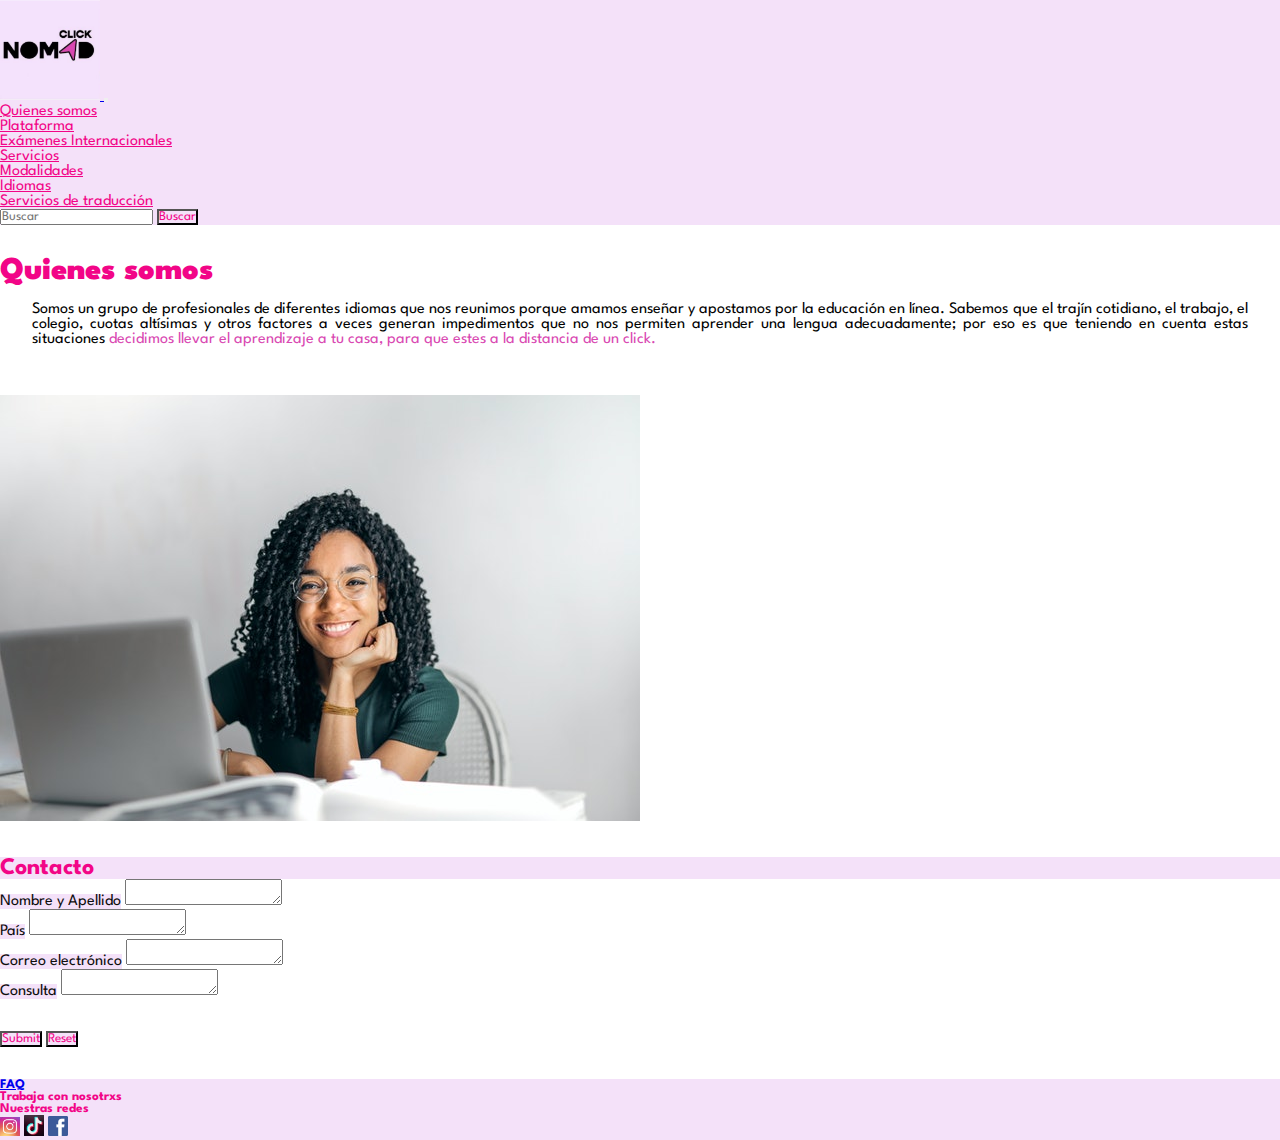
<file: index.html>
<!DOCTYPE html>
<html lang="en">
<head>
	<meta charset="UTF-8">
	<meta name="viewport" content="width=device-width, initial-scale=1">

	<!--Bootstrap CSS-->
	<link href="https://cdn.jsdelivr.net/npm/bootstrap@5.0.2/dist/css/bootstrap.min.css" rel="stylesheet" integrity="sha384-EVSTQN3/azprG1Anm3QDgpJLIm9Nao0Yz1ztcQTwFspd3yD65VohhpuuCOmLASjC" crossorigin="anonymous">
  <!--mi CSS-->
  <link rel="stylesheet" href="./css/style.css">
  <link rel="stylesheet" href="https://cdnjs.cloudflare.com/ajax/libs/animate.css/4.1.1/animate.min.css"/>

	<title>Nomad Click: un sitio, todos los idiomas</title>


</head>
<body>
	<!--inicia la nav-->
	<nav class="navbar navbar-expand-lg navbar navbar-light" style="background-color: #f4e1f9;">
  <div class="container">
    <a class="navbar-brand" href="index.html">
      <img src="img/logonomad.png" alt="logo de Nomad Click" width="100" height="100">
    </a>
    <button class="navbar-toggler" type="button" data-bs-toggle="collapse" data-bs-target="#navbarSupportedContent" aria-controls="navbarSupportedContent" aria-expanded="false" aria-label="Toggle navigation">
      <span class="navbar-toggler-icon"></span>
    </button>
    <div class="collapse navbar-collapse" id="navbarSupportedContent">
      <ul class="navbar-nav ms-auto mb-2 mb-lg-0">
        <li class="nav-item">
          <a class="nav-link text-fucsha animate__animated animate__pulse" aria-current="page" href="index.html">Quienes somos</a>
        </li>
        <li class="nav-item">
          <a class="nav-link text-fucsha animate__animated animate__pulse" href="https://new.edmodo.com/home" target="_blank">Plataforma</a>
        </li>
        <li class="nav-item">
        	<a class="nav-link text-fucsha animate__animated animate__pulse" aria-current="page" href="pages/examenesint.html">Exámenes Internacionales</a>	
        </li>
        <li class="nav-item dropdown">
          <a class="nav-link dropdown-toggle text-fucsha animate__animated animate__pulse" href="cursos.html" id="navbarDropdown" role="button" data-bs-toggle="dropdown" aria-expanded="false">
            Servicios
          </a>
          <ul class="dropdown-menu" aria-labelledby="navbarDropdown">
            <li><a class="dropdown-item text-fucsha" href="pages/modalidades.html">Modalidades</a></li>
            <li><a class="dropdown-item text-fucsha" href="pages/idiomas.html">Idiomas</a></li>
            <li><a class="dropdown-item text-fucsha" href="pages/traduccion.html">Servicios de traducción</a></li>
          </ul>
        </li>
      </ul>
      <form class="d-flex">
        <input class="form-control me-2" type="search" placeholder="Buscar" aria-label="Search">
        <button class="btn btn-outline-dark text-fucsha" style="background-color: #f4e1f9" type="submit">Buscar</button>
      </form>
    </div>
  </div>
</nav>
	<!--cierra la nav-->


	<!--abre Main-->
<main>
	<section>
	<div class="container-fluid px-4">
  <div class="row gx-5">
    <div class="col block-text">
      <h1 class="text-center py-3 text-fucsha"><b>Quienes somos</b></h1>
     <div class="py-3 sub-text">Somos un grupo de profesionales de diferentes idiomas que nos reunimos porque amamos enseñar y apostamos por la educación en línea. Sabemos que el trajín cotidiano, el trabajo, el colegio, cuotas altísimas y otros factores a veces generan impedimentos que no nos permiten aprender una lengua adecuadamente; por eso es que teniendo en cuenta estas situaciones <span class="text-violet">decidimos llevar el aprendizaje a tu casa, para que estes a la distancia de un click.</span></div>
    </div>
    <div class="col img-md">
      <div class="p-3 w-50"> <img src="img/quienes-somos.jpg" class="rounded-3" alt="Foto de Andrea Piacquadio en Pexels"></div>
    </div>
  </div>
</div>
	</section>
	<section class="py-3">
	<div class="container-fluid">
	<div class="row">
    <h2 class="text-center text-fucsha" style="background-color: #f4e1f9">Contacto</h2>
		<article class="formulario">
			<div class="input-group">
  <span class="input-group-text text-dark" style="background-color: #f4e1f9">Nombre y Apellido</span>
  <textarea class="form-control" aria-label="With textarea"></textarea>
  			<div class="input-group">
  <span class="input-group-text text-dark" style="background-color: #f4e1f9">País</span>
  <textarea class="form-control" aria-label="With textarea"></textarea>

  			<div class="input-group">
  <span class="input-group-text text-dark" style="background-color: #f4e1f9">Correo electrónico</span>
  <textarea class="form-control" aria-label="With textarea"></textarea>

<div class="input-group">
  <span class="input-group-text text-dark" style="background-color: #f4e1f9">Consulta</span>
  <textarea class="form-control" aria-label="With textarea"></textarea>
</div>	
		</article>
	</div>
	</div>
  <div class="d-flex justify-content-end buttons">
  <input class="btn btn-outline-dark text-fucsha" style="background-color: #f4e1f9" type="submit" value="Submit">
  <input class="btn btn-outline-dark text-fucsha" style="background-color: #f4e1f9" type="reset" value="Reset">
  </div>
	</section>
</main>

	<!--cierra Main-->
  <!--abre Footer-->
  <footer class="footer-expand-lg navbar navbar-light" style="background-color: #f4e1f9;">
    <div>
  <h5><a href="https://drive.google.com/file/d/1GISNx3VcsMX3gWg50T0qo4j72J3iJnJD/view?usp=sharing" target="_blank">FAQ</a></h3></h5>
  <h5 class="text-fucsha">Trabaja con nosotrxs</h5>
  <h5 class="text-fucsha">Nuestras redes</h5>
    <div class="rounded float-start">
    <a href="https://www.instagram.com/nomad.click/" target="_blank">
    <img src="..//img/instagram.jpg" alt="Seguinos en Instagram" class="img-sm"></a>
    <a href="https://www.tiktok.com/@nomadclick" target="_blank">
    <img src="..//img/tiktok.jpg" alt="Seguinos en Tik Tok" class="img-sm"></a>
    <a href="https://www.facebook.com/NC.NomadClick" target="_blank">
    <img src="..//img/facebook.png" alt="Seguinos en Facebook" class="img-sm"></a></div>
  </div>
    
  </footer>

  <!--cierra Footer-->

<script src="https://cdn.jsdelivr.net/npm/bootstrap@5.1.3/dist/js/bootstrap.bundle.min.js" integrity="sha384-ka7Sk0Gln4gmtz2MlQnikT1wXgYsOg+OMhuP+IlRH9sENBO0LRn5q+8nbTov4+1p" crossorigin="anonymous"></script>	
</body>
</html>
</file>
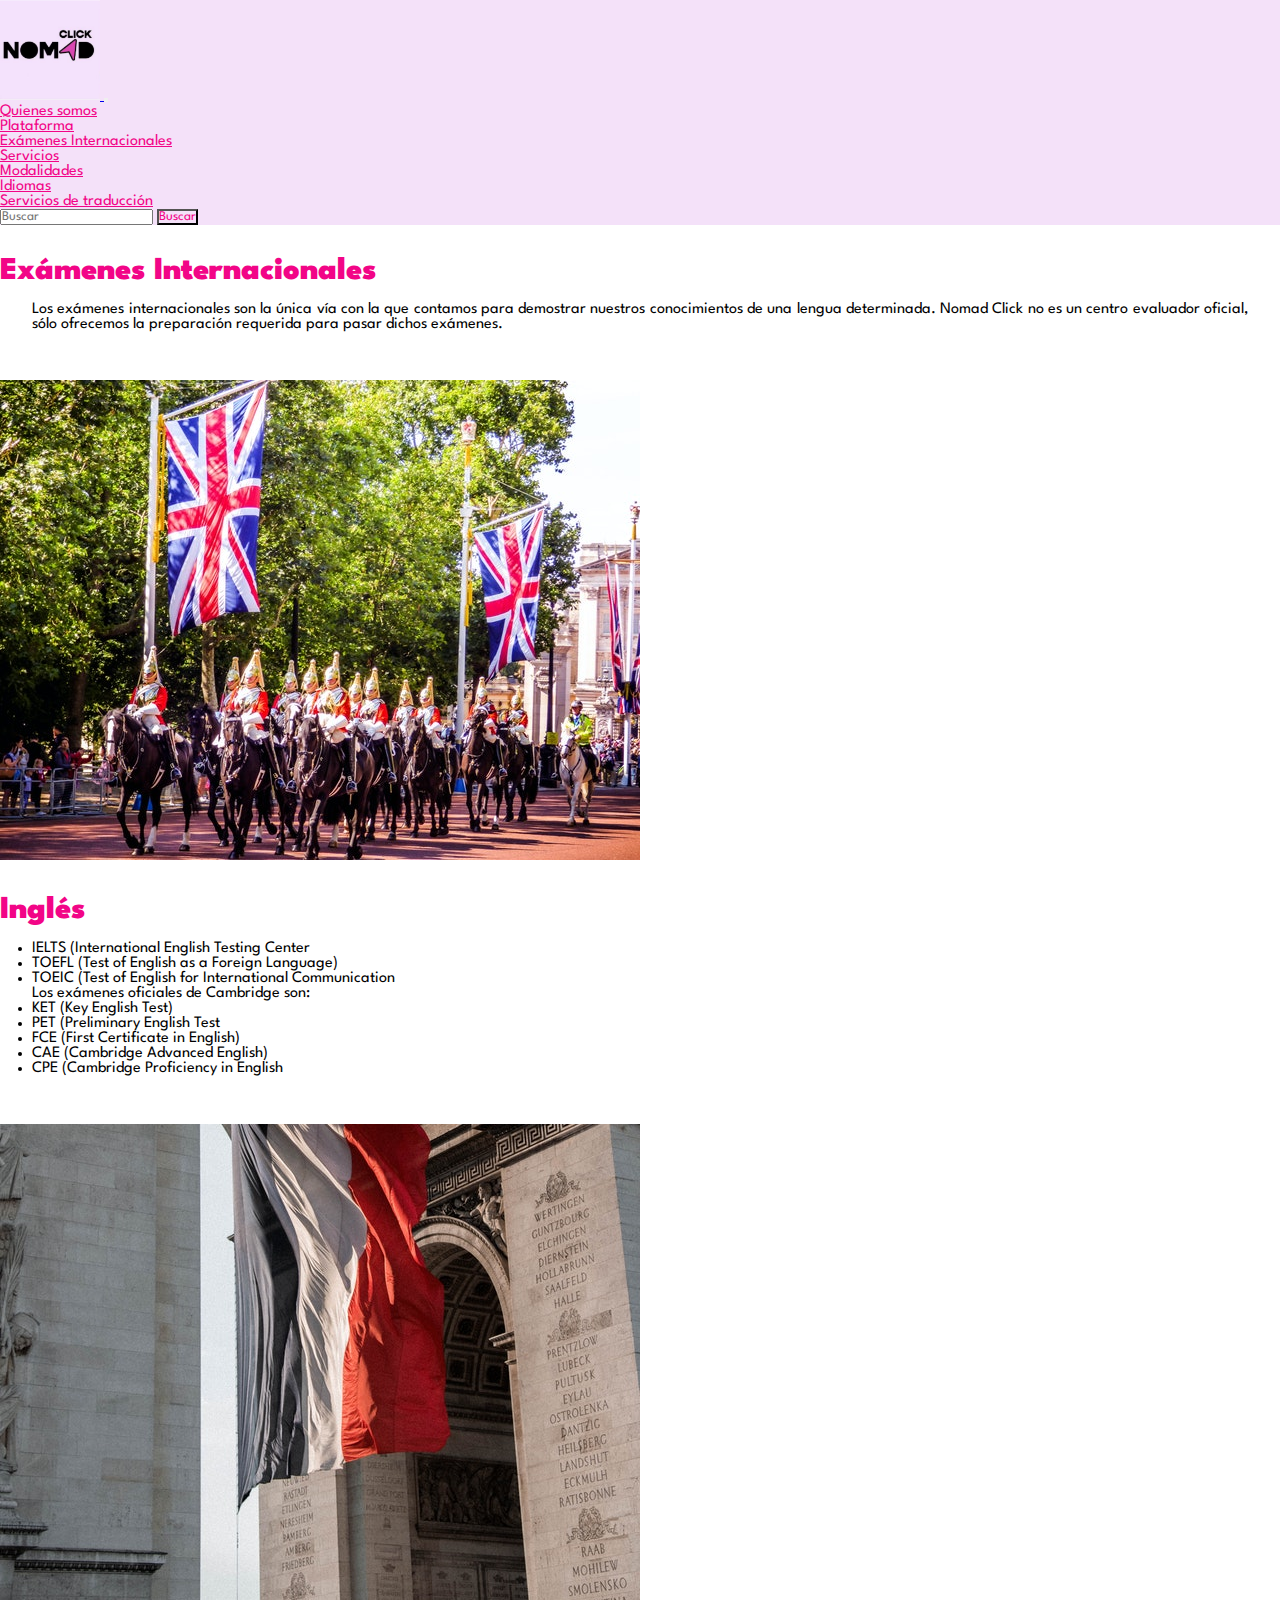
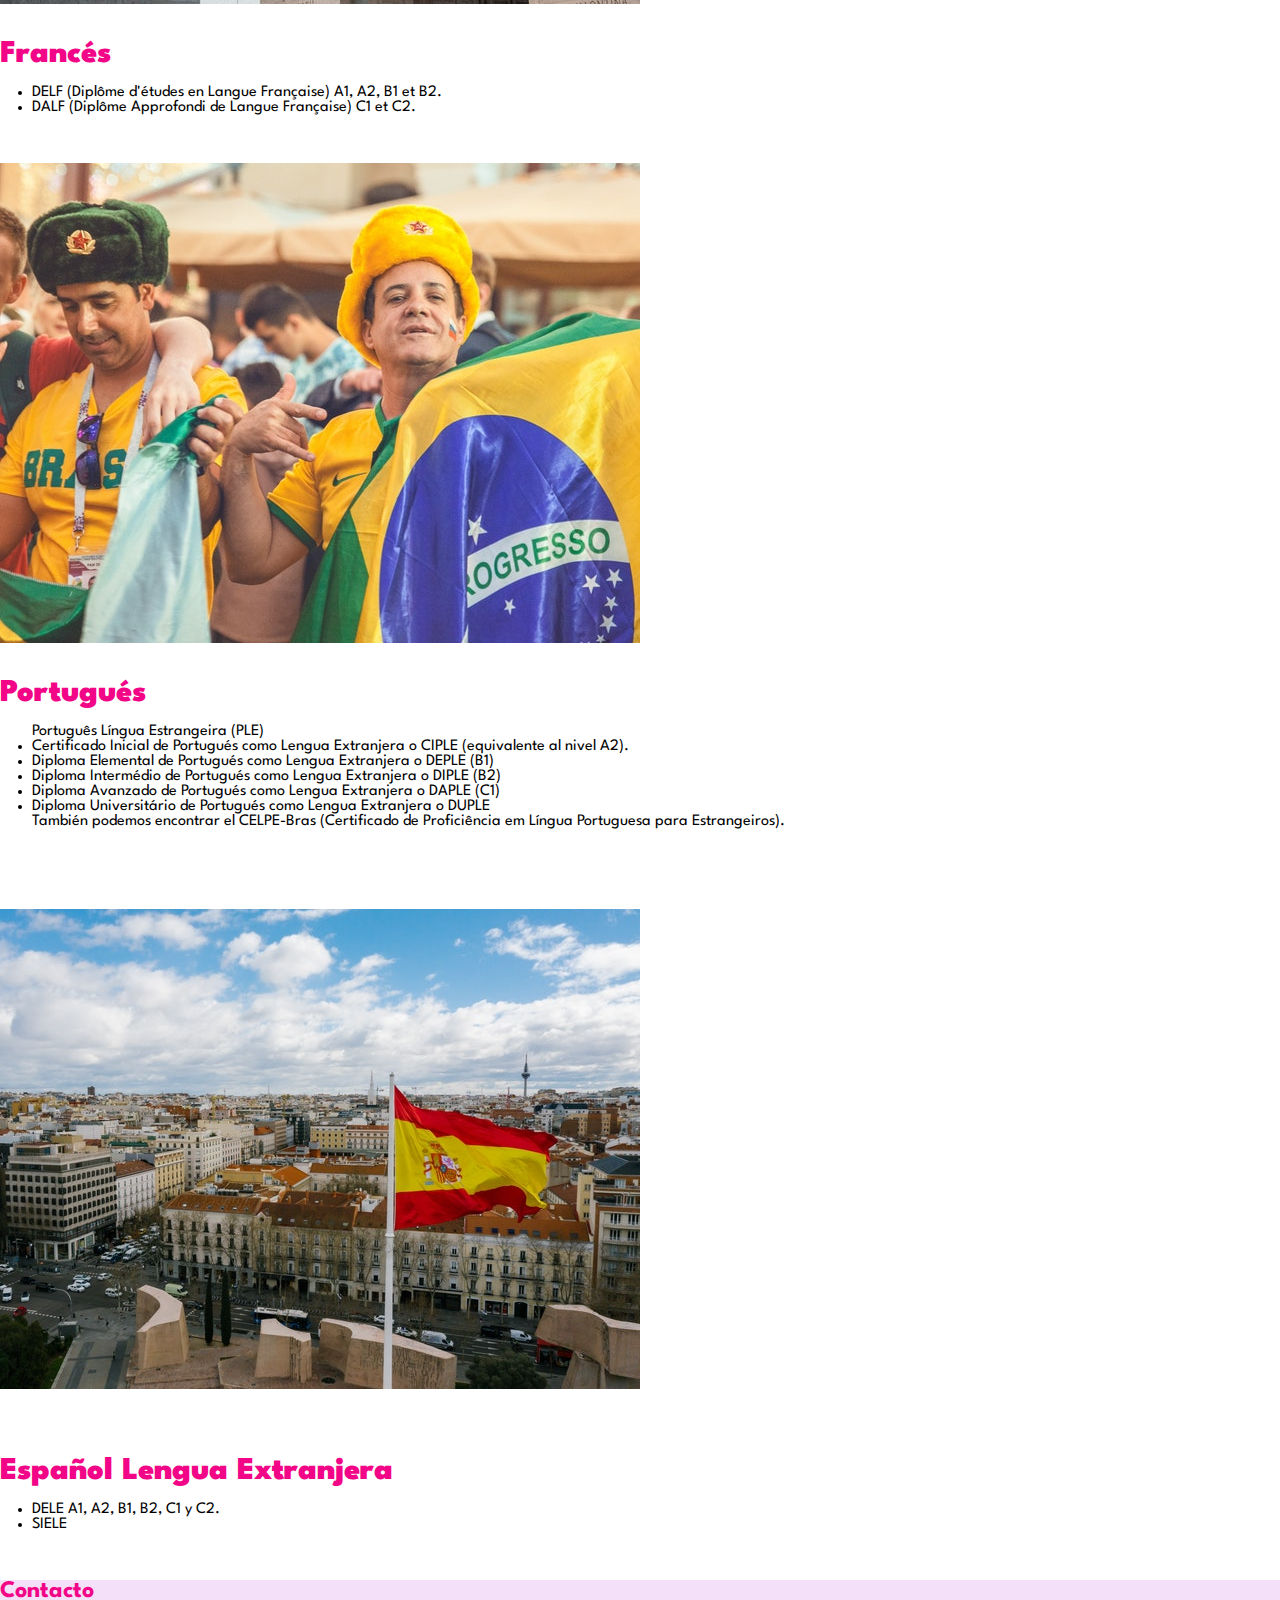
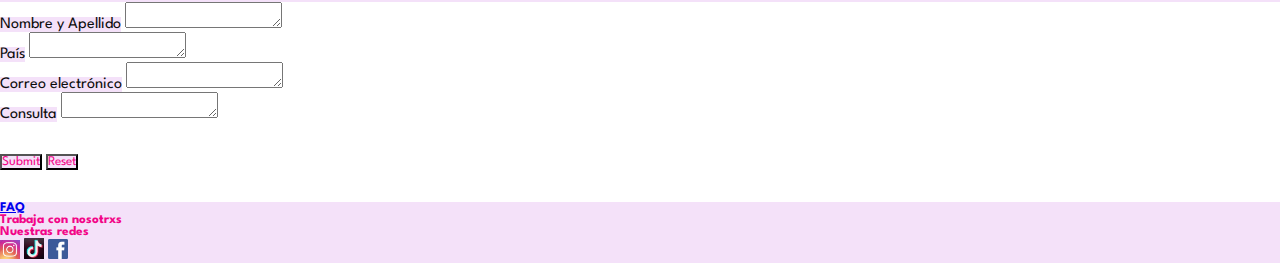
<file: pages/examenesint.html>
<!DOCTYPE html>
<html lang="en">
<head>
  <meta charset="UTF-8">
  <meta name="viewport" content="width=device-width, initial-scale=1">

  <!--Bootstrap CSS-->
  <link href="https://cdn.jsdelivr.net/npm/bootstrap@5.0.2/dist/css/bootstrap.min.css" rel="stylesheet" integrity="sha384-EVSTQN3/azprG1Anm3QDgpJLIm9Nao0Yz1ztcQTwFspd3yD65VohhpuuCOmLASjC" crossorigin="anonymous">
  <!--mi CSS-->
  <link rel="stylesheet" href="../css/style.css">
  <link rel="stylesheet" href="https://cdnjs.cloudflare.com/ajax/libs/animate.css/4.1.1/animate.min.css"/>

  <title>Nomad Click: un sitio, todos los idiomas</title>


</head>
<body>
  <!--inicia la nav-->
  <nav class="navbar navbar-expand-lg navbar navbar-light" style="background-color: #f4e1f9;">
  <div class="container">
    <a class="navbar-brand" href="../index.html">
      <img src="../img/logonomad.png" alt="logo de Nomad Click" width="100" height="100">
    </a>
    <button class="navbar-toggler" type="button" data-bs-toggle="collapse" data-bs-target="#navbarSupportedContent" aria-controls="navbarSupportedContent" aria-expanded="false" aria-label="Toggle navigation">
      <span class="navbar-toggler-icon"></span>
    </button>
    <div class="collapse navbar-collapse" id="navbarSupportedContent">
      <ul class="navbar-nav ms-auto mb-2 mb-lg-0">
        <li class="nav-item">
          <a class="nav-link text-fucsha animate__animated animate__pulse" aria-current="page" href="../index.html">Quienes somos</a>
        </li>
        <li class="nav-item">
          <a class="nav-link text-fucsha animate__animated animate__pulse" href="https://new.edmodo.com/home" target="_blank">Plataforma</a>
        </li>
        <li class="nav-item">
          <a class="nav-link text-fucsha animate__animated animate__pulse" aria-current="page" href="examenesint.html">Exámenes Internacionales</a> 
        </li>
        <li class="nav-item dropdown">
          <a class="nav-link dropdown-toggle text-fucsha animate__animated animate__pulse" href="cursos.html" id="navbarDropdown" role="button" data-bs-toggle="dropdown" aria-expanded="false">
            Servicios
          </a>
          <ul class="dropdown-menu" aria-labelledby="navbarDropdown">
            <li><a class="dropdown-item text-fucsha" href="modalidades.html">Modalidades</a></li>
            <li><a class="dropdown-item text-fucsha" href="idiomas.html">Idiomas</a></li>
            <li><a class="dropdown-item text-fucsha" href="traduccion.html">Servicios de traducción</a></li>
          </ul>
        </li>
      </ul>
      <form class="d-flex">
        <input class="form-control me-2" type="search" placeholder="Buscar" aria-label="Search">
        <button class="btn btn-outline-dark text-fucsha" style="background-color: #f4e1f9" type="submit">Buscar</button>
      </form>
    </div>
  </div>
</nav>
  <!--cierra la nav-->


  <!--abre Main-->
<main>
  <section>
    <div class="block-text">
    <h1 class="text-center text-fucsha"><b>Exámenes Internacionales</b></h1>
    <p class="sub-text">Los exámenes internacionales son la única vía con la que contamos para demostrar nuestros conocimientos de una lengua determinada. Nomad Click no es un centro evaluador oficial, sólo ofrecemos la preparación requerida para pasar dichos exámenes.</p></div>
<!--Inglés-->
    <div class="container px-4">
  <div class="row gx-5">
    <div class="col img-md">
      <div class="p-3 w-50"> <img src="../img/inglés.jpg" class="rounded-3" alt="Foto de David Jakab en Pexels"></div>
    </div>
    <div class="col block-text">
      <h1 class="text-center py-3 text-fucsha"><b>Inglés</b></h1>
     <div class="py-3 sub-text">
       <ul>
         <li>IELTS (International English Testing Center</li>
         <li>TOEFL (Test of English as a Foreign Language)</li>
         <li>TOEIC (Test of English for International Communication</li>
         Los exámenes oficiales de Cambridge son:
         <li>KET (Key English Test)</li>
         <li>PET (Preliminary English Test</li>
         <li>FCE (First Certificate in English)</li>
         <li>CAE (Cambridge Advanced English)</li>
         <li>CPE (Cambridge Proficiency in English</li>
       </ul>
     </div>
    </div>
<!--Francés-->
    <div class="container px-4">
  <div class="row gx-5">
    <div class="col img-md">
      <div class="p-3 w-50"> <img src="../img/frances.jpg" class="rounded-3" alt="Foto de Nicolas en Pexels"></div>
    </div>
    <div class="col block-text">
      <h1 class="text-center py-3 text-fucsha"><b>Francés</b></h1>
     <div class="py-3 sub-text">
       <ul>
         <li>DELF (Diplôme d'études en Langue Française) A1, A2, B1 et B2.</li>
         <li>DALF (Diplôme Approfondi de Langue Française) C1 et C2.</li> 
       </ul>
     </div>
    </div>
    
<!--Portugués-->
    <div class="container px-4">
  <div class="row gx-5">
    <div class="col img-md">
      <div class="p-3 w-50"> <img src="../img/portugues.jpg" class="rounded-3" alt="Foto de Anna Kapustina en Pexels"></div>
    </div>
    <div class="col block-text">
      <h1 class="text-center py-3 text-fucsha"><b>Portugués</b></h1>
     <div class="py-3 sub-text">
        <p>Português Língua Estrangeira (PLE)</p>
       <ul>
         <li>Certificado Inicial de Portugués como Lengua Extranjera o CIPLE (equivalente al nivel A2).</li>
         <li>Diploma Elemental de Portugués como Lengua Extranjera o DEPLE (B1)</li> 
         <li>Diploma Intermédio de Portugués como Lengua Extranjera o DIPLE (B2)</li>
         <li>Diploma Avanzado de Portugués como Lengua Extranjera o DAPLE (C1)</li>
         <li>Diploma Universitário de Portugués como Lengua Extranjera o DUPLE</li>
       </ul>
       También podemos encontrar el CELPE-Bras (Certificado de Proficiência em Língua Portuguesa para Estrangeiros).
     </div>
    </div>
<!--Español--> 
      <div class="container px-4">
  <div class="row gx-5">
    <div class="col img-md">
      <div class="p-3 w-50"> <img src="../img/español.jpg" class="rounded-3 img-md" alt="Foto de Mikhail Nilov en Pexels"></div>
    </div>
    <div class="col block-text">
      <h1 class="text-center py-3 text-fucsha subtitles"><b>Español Lengua Extranjera</b></h1>
     <div class="py-3 sub-text">
       <ul>
         <li>DELE A1, A2, B1, B2, C1 y C2.</li>
         <li>SIELE</li> 
       </ul>
       
     </div>
    </div>
<!--fin examenes-->   

  </section>                  
  <section class="py-3">
  <div class="container-fluid">
  <div class="row">
    <h2 class="text-center text-fucsha" style="background-color: #f4e1f9">Contacto</h2>
    <article class="formulario">
      <div class="input-group">
  <span class="input-group-text text-dark" style="background-color: #f4e1f9">Nombre y Apellido</span>
  <textarea class="form-control" aria-label="With textarea"></textarea>
        <div class="input-group">
  <span class="input-group-text text-dark" style="background-color: #f4e1f9">País</span>
  <textarea class="form-control" aria-label="With textarea"></textarea>

        <div class="input-group">
  <span class="input-group-text text-dark" style="background-color: #f4e1f9">Correo electrónico</span>
  <textarea class="form-control" aria-label="With textarea"></textarea>

<div class="input-group">
  <span class="input-group-text text-dark" style="background-color: #f4e1f9">Consulta</span>
  <textarea class="form-control" aria-label="With textarea"></textarea>
</div>  
    </article>
  </div>
  </div>
  <div class="d-flex justify-content-end buttons">
  <input class="btn btn-outline-dark text-fucsha" style="background-color: #f4e1f9" type="submit" value="Submit">
  <input class="btn btn-outline-dark text-fucsha" style="background-color: #f4e1f9" type="reset" value="Reset">
  </div>
  </section>
</main>

  <!--cierra Main-->
  <!--abre Footer-->
  <footer id="footer" class="footer-expand-lg navbar navbar-light" style="background-color: #f4e1f9;">
    <div>
  <h5><a href="https://drive.google.com/file/d/1GISNx3VcsMX3gWg50T0qo4j72J3iJnJD/view?usp=sharing" target="_blank">FAQ</a></h3></h5>
  <h5 class="text-fucsha">Trabaja con nosotrxs</h5>
  <h5 class="text-fucsha">Nuestras redes</h5>
    <div class="rounded float-start">
    <a href="https://www.instagram.com/nomad.click/" target="_blank">
    <img src="..//img/instagram.jpg" alt="Seguinos en Instagram" class="img-sm"></a>
    <a href="https://www.tiktok.com/@nomadclick" target="_blank">
    <img src="..//img/tiktok.jpg" alt="Seguinos en Tik Tok" class="img-sm"></a>
    <a href="https://www.facebook.com/NC.NomadClick" target="_blank">
    <img src="..//img/facebook.png" alt="Seguinos en Facebook" class="img-sm"></a></div>
  </div>
    
  </footer>

  <!--cierra Footer-->

<script src="https://cdn.jsdelivr.net/npm/bootstrap@5.1.3/dist/js/bootstrap.bundle.min.js" integrity="sha384-ka7Sk0Gln4gmtz2MlQnikT1wXgYsOg+OMhuP+IlRH9sENBO0LRn5q+8nbTov4+1p" crossorigin="anonymous"></script>  
</body>
</html>
</file>
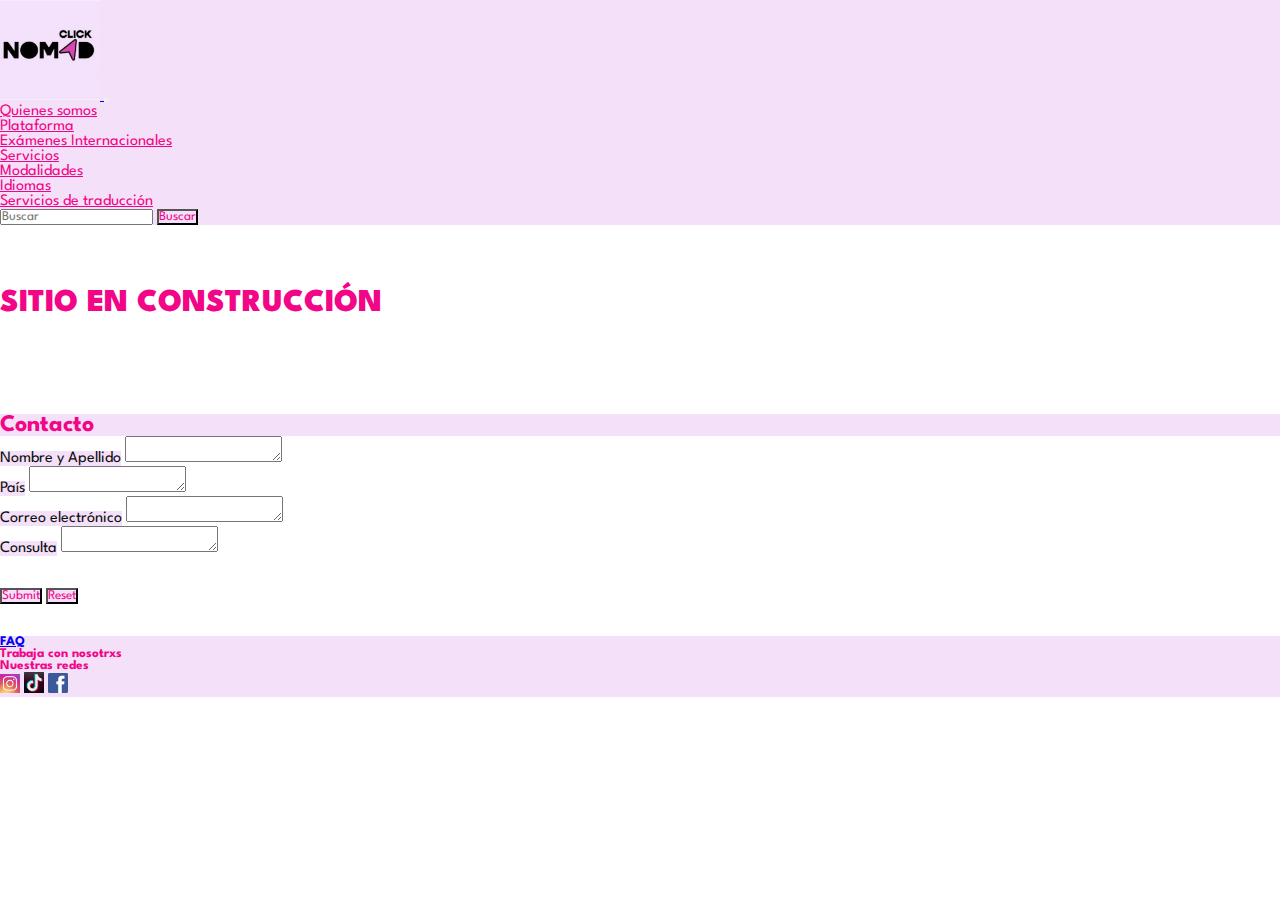
<file: pages/formaciones.html>
<!DOCTYPE html>
<html lang="en">
<head>
  <meta charset="UTF-8">
  <meta name="viewport" content="width=device-width, initial-scale=1">

  <!--Bootstrap CSS-->
  <link href="https://cdn.jsdelivr.net/npm/bootstrap@5.0.2/dist/css/bootstrap.min.css" rel="stylesheet" integrity="sha384-EVSTQN3/azprG1Anm3QDgpJLIm9Nao0Yz1ztcQTwFspd3yD65VohhpuuCOmLASjC" crossorigin="anonymous">
  <!--mi CSS-->
  <link rel="stylesheet" href="../css/style.css">
  <link rel="stylesheet" href="https://cdnjs.cloudflare.com/ajax/libs/animate.css/4.1.1/animate.min.css"/>

  <title>Nomad Click: un sitio, todos los idiomas</title>


</head>
<body>
  <!--inicia la nav-->
  <nav class="navbar navbar-expand-lg navbar navbar-light" style="background-color: #f4e1f9;">
  <div class="container">
    <a class="navbar-brand" href="../index.html">
      <img src="../img/logonomad.png" alt="logo de Nomad Click" width="100" height="100">
    </a>
    <button class="navbar-toggler" type="button" data-bs-toggle="collapse" data-bs-target="#navbarSupportedContent" aria-controls="navbarSupportedContent" aria-expanded="false" aria-label="Toggle navigation">
      <span class="navbar-toggler-icon"></span>
    </button>
    <div class="collapse navbar-collapse" id="navbarSupportedContent">
      <ul class="navbar-nav ms-auto mb-2 mb-lg-0">
        <li class="nav-item">
          <a class="nav-link text-fucsha animate__animated animate__pulse" aria-current="page" href="../index.html">Quienes somos</a>
        </li>
        <li class="nav-item">
          <a class="nav-link text-fucsha animate__animated animate__pulse" href="https://new.edmodo.com/home" target="_blank">Plataforma</a>
        </li>
        <li class="nav-item">
          <a class="nav-link text-fucsha animate__animated animate__pulse" aria-current="page" href="examenesint.html">Exámenes Internacionales</a> 
        </li>
        <li class="nav-item dropdown">
          <a class="nav-link dropdown-toggle text-fucsha animate__animated animate__pulse" href="cursos.html" id="navbarDropdown" role="button" data-bs-toggle="dropdown" aria-expanded="false">
            Servicios
          </a>
          <ul class="dropdown-menu" aria-labelledby="navbarDropdown">
            <li><a class="dropdown-item text-fucsha" href="modalidad.html">Modalidades</a></li>
            <li><a class="dropdown-item text-fucsha" href="idiomas.html">Idiomas</a></li>
            <li><a class="dropdown-item text-fucsha" href="traduccion.html">Servicios de traducción</a></li>
          </ul>
        </li>
      </ul>
      <form class="d-flex">
        <input class="form-control me-2" type="search" placeholder="Buscar" aria-label="Search">
        <button class="btn btn-outline-dark text-fucsha" style="background-color: #f4e1f9" type="submit">Buscar</button>
      </form>
    </div>
  </div>
</nav>
  <!--cierra la nav-->


  <!--abre Main-->
<main>
  <section>
    <h1 class="text-fucsha text-center block-text"><b>SITIO EN CONSTRUCCIÓN</b></h1>
  </section>
  <section class="py-3">
  <div class="container-fluid">
  <div class="row">
    <h2 class="text-center text-fucsha" style="background-color: #f4e1f9">Contacto</h2>
    <article class="formulario">
      <div class="input-group">
  <span class="input-group-text text-dark" style="background-color: #f4e1f9">Nombre y Apellido</span>
  <textarea class="form-control" aria-label="With textarea"></textarea>
        <div class="input-group">
  <span class="input-group-text text-dark" style="background-color: #f4e1f9">País</span>
  <textarea class="form-control" aria-label="With textarea"></textarea>

        <div class="input-group">
  <span class="input-group-text text-dark" style="background-color: #f4e1f9">Correo electrónico</span>
  <textarea class="form-control" aria-label="With textarea"></textarea>

<div class="input-group">
  <span class="input-group-text text-dark" style="background-color: #f4e1f9">Consulta</span>
  <textarea class="form-control" aria-label="With textarea"></textarea>
</div>  
    </article>
  </div>
  </div>
  <div class="d-flex justify-content-end buttons">
  <input class="btn btn-outline-dark text-fucsha" style="background-color: #f4e1f9" type="submit" value="Submit">
  <input class="btn btn-outline-dark text-fucsha" style="background-color: #f4e1f9" type="reset" value="Reset">
  </div>
  </section>
</main>

  <!--cierra Main-->
  <!--abre Footer-->
  <footer id="footer" class="footer-expand-lg navbar navbar-light" style="background-color: #f4e1f9;">
    <div>
  <h5><a href="https://drive.google.com/file/d/1GISNx3VcsMX3gWg50T0qo4j72J3iJnJD/view?usp=sharing" target="_blank">FAQ</a></h3></h5>
  <h5 class="text-fucsha">Trabaja con nosotrxs</h5>
  <h5 class="text-fucsha">Nuestras redes</h5>
    <div class="rounded float-start">
    <a href="https://www.instagram.com/nomad.click/" target="_blank">
    <img src="..//img/instagram.jpg" alt="Seguinos en Instagram" class="img-sm"></a>
    <a href="https://www.tiktok.com/@nomadclick" target="_blank">
    <img src="..//img/tiktok.jpg" alt="Seguinos en Tik Tok" class="img-sm"></a>
    <a href="https://www.facebook.com/NC.NomadClick" target="_blank">
    <img src="..//img/facebook.png" alt="Seguinos en Facebook" class="img-sm"></a></div>
  </div>
    
  </footer>

  <!--cierra Footer-->

<script src="https://cdn.jsdelivr.net/npm/bootstrap@5.1.3/dist/js/bootstrap.bundle.min.js" integrity="sha384-ka7Sk0Gln4gmtz2MlQnikT1wXgYsOg+OMhuP+IlRH9sENBO0LRn5q+8nbTov4+1p" crossorigin="anonymous"></script>  
</body>
</html>
</file>
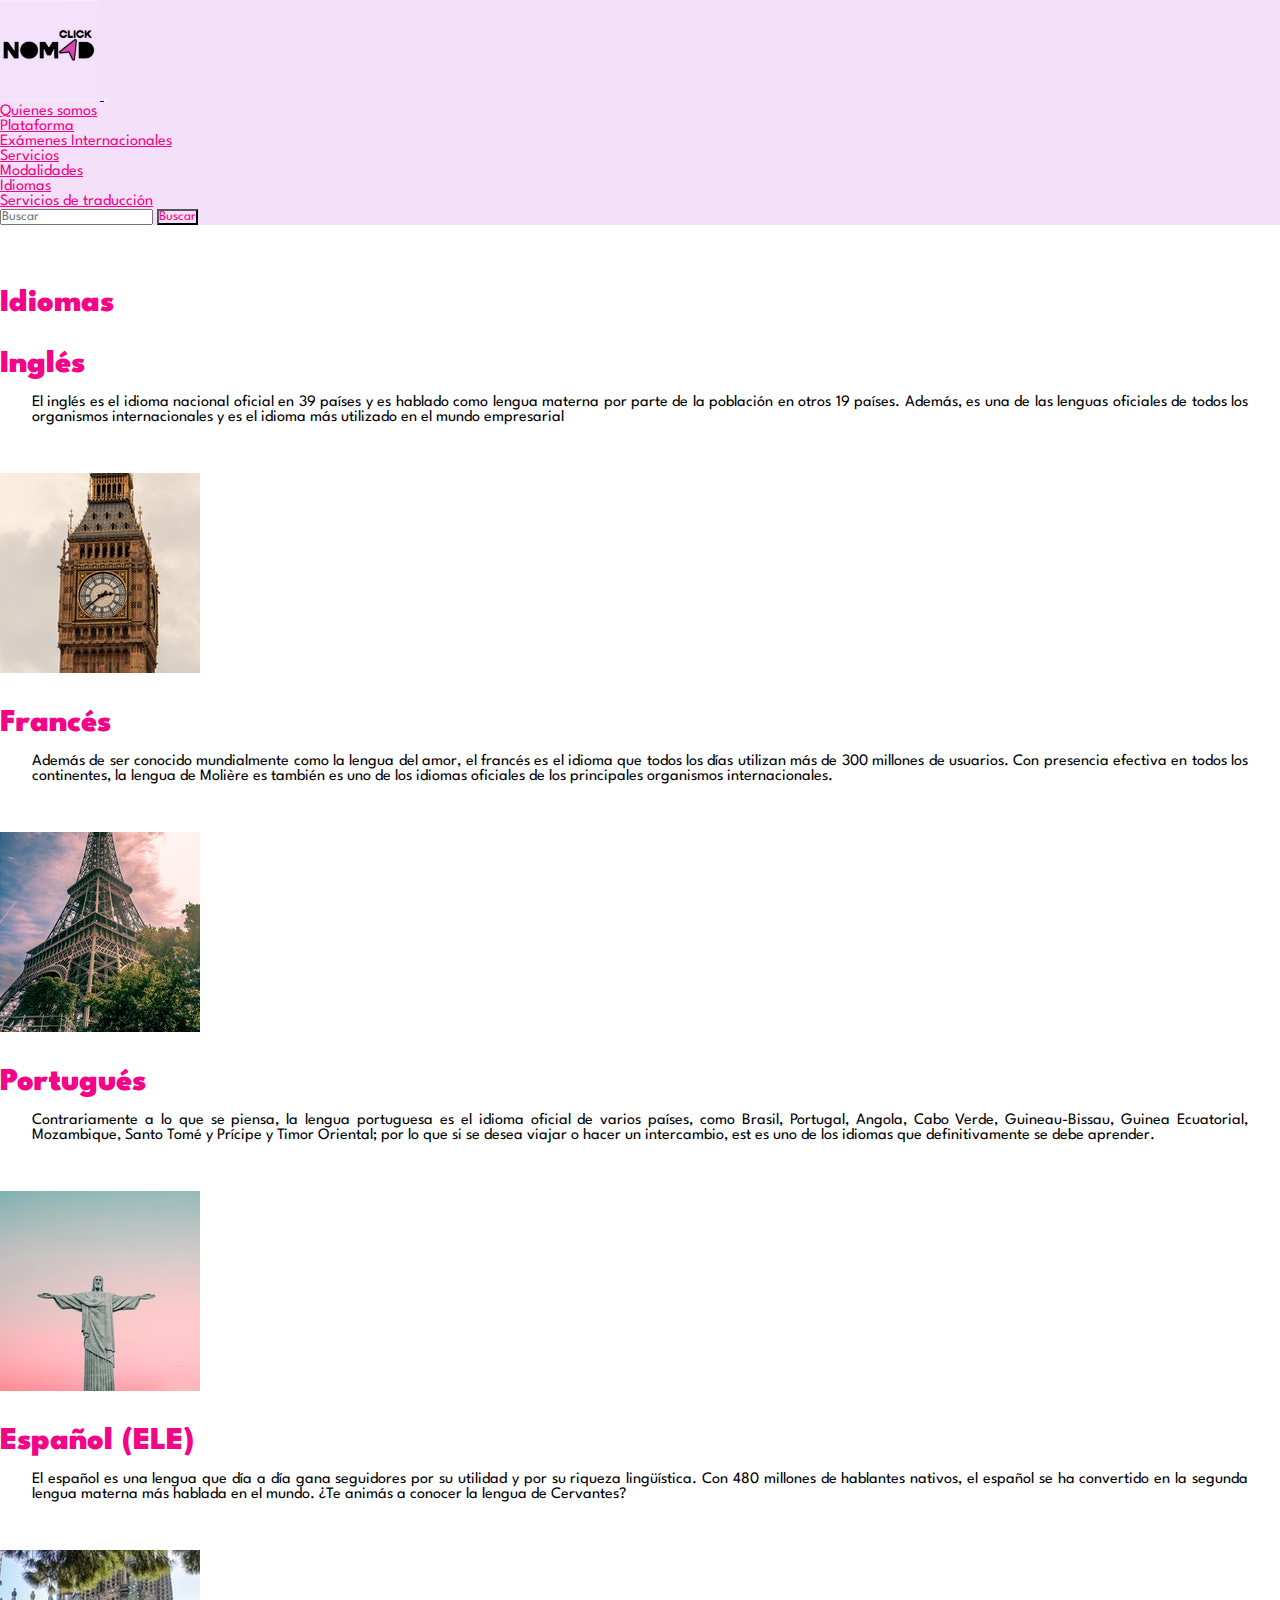
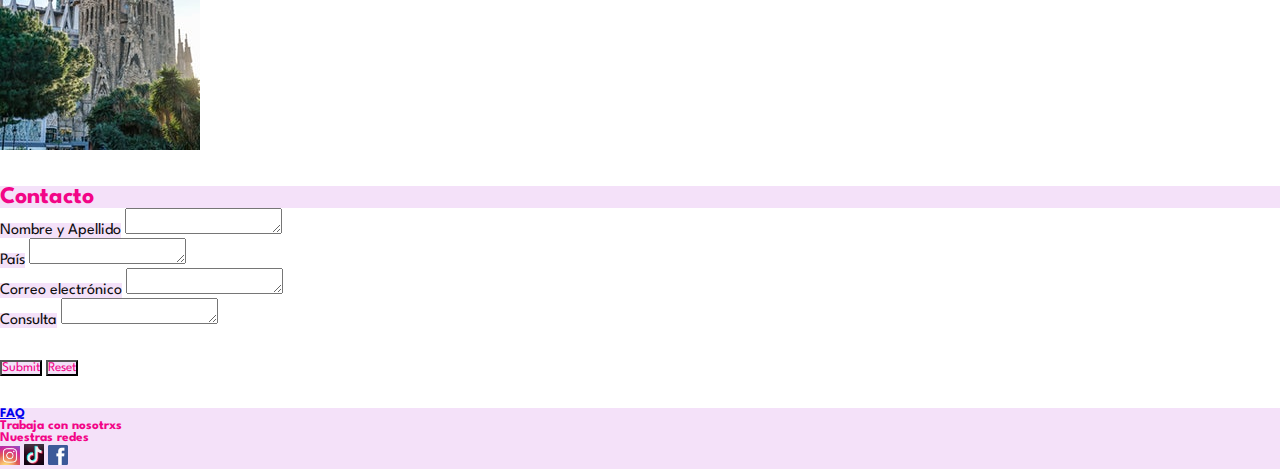
<file: pages/idiomas.html>
<!DOCTYPE html>
<html lang="en">
<head>
  <meta charset="UTF-8">
  <meta name="viewport" content="width=device-width, initial-scale=1">

  <!--Bootstrap CSS-->
  <link href="https://cdn.jsdelivr.net/npm/bootstrap@5.0.2/dist/css/bootstrap.min.css" rel="stylesheet" integrity="sha384-EVSTQN3/azprG1Anm3QDgpJLIm9Nao0Yz1ztcQTwFspd3yD65VohhpuuCOmLASjC" crossorigin="anonymous">
  <!--mi CSS-->
  <link rel="stylesheet" href="../css/style.css">
  <link rel="stylesheet" href="https://cdnjs.cloudflare.com/ajax/libs/animate.css/4.1.1/animate.min.css"/>

  <title>Nomad Click: un sitio, todos los idiomas</title>


</head>
<body>
  <!--inicia la nav-->
  <nav class="navbar navbar-expand-lg navbar navbar-light" style="background-color: #f4e1f9;">
  <div class="container">
    <a class="navbar-brand" href="../index.html">
      <img src="../img/logonomad.png" alt="logo de Nomad Click" width="100" height="100">
    </a>
    <button class="navbar-toggler" type="button" data-bs-toggle="collapse" data-bs-target="#navbarSupportedContent" aria-controls="navbarSupportedContent" aria-expanded="false" aria-label="Toggle navigation">
      <span class="navbar-toggler-icon"></span>
    </button>
    <div class="collapse navbar-collapse" id="navbarSupportedContent">
      <ul class="navbar-nav ms-auto mb-2 mb-lg-0">
        <li class="nav-item">
          <a class="nav-link text-fucsha animate__animated animate__pulse" aria-current="page" href="../index.html">Quienes somos</a>
        </li>
        <li class="nav-item">
          <a class="nav-link text-fucsha animate__animated animate__pulse" href="https://new.edmodo.com/home" target="_blank">Plataforma</a>
        </li>
        <li class="nav-item">
          <a class="nav-link text-fucsha animate__animated animate__pulse" aria-current="page" href="examenesint.html">Exámenes Internacionales</a> 
        </li>
        <li class="nav-item dropdown">
          <a class="nav-link dropdown-toggle text-fucsha animate__animated animate__pulse" href="cursos.html" id="navbarDropdown" role="button" data-bs-toggle="dropdown" aria-expanded="false">
            Servicios
          </a>
          <ul class="dropdown-menu" aria-labelledby="navbarDropdown">
            <li><a class="dropdown-item text-fucsha" href="modalidades.html">Modalidades</a></li>
            <li><a class="dropdown-item text-fucsha" href="idiomas.html">Idiomas</a></li>
            <li><a class="dropdown-item text-fucsha" href="traduccion.html">Servicios de traducción</a></li>
          </ul>
        </li>
      </ul>
      <form class="d-flex">
        <input class="form-control me-2" type="search" placeholder="Buscar" aria-label="Search">
        <button class="btn btn-outline-dark text-fucsha" style="background-color: #f4e1f9" type="submit">Buscar</button>
      </form>
    </div>
  </div>
</nav>
  <!--cierra la nav-->


  <!--abre Main-->
<main>
  <section>
    <h1 class="text-fucsha text-center titles"><b>Idiomas</b></h1>
    <!--Inglés-->
    <div class="container px-4">
  <div class="row gx-5">
    <div class="col block-text">
      <h1 class="text-center py-3 text-fucsha"><b>Inglés</b></h1>
     <div class="py-3 sub-text">El inglés es el idioma nacional oficial en 39 países y es hablado como lengua materna por parte de la población en otros 19 países. Además, es una de las lenguas oficiales de todos los organismos internacionales y es el idioma más utilizado en el mundo empresarial</div>
    </div>
    <div class="col img-md">
      <div class="p-3 w-50"> <img src="../img/inglaterra.jpg" class="rounded-3" alt="Foto de Andrea Piacquadio en Pexels"></div>
    </div>
  </div>
</div>
  <!--Francés-->
  <div class="container px-4">
  <div class="row gx-5">
    <div class="col block-text">
      <h1 class="text-center py-3 text-fucsha"><b>Francés</b></h1>
     <div class="py-3 sub-text">Además de ser conocido mundialmente como la lengua del amor, el francés es el idioma que todos los días utilizan más de 300 millones de usuarios. Con presencia efectiva en todos los continentes, la lengua de Molière es también es uno de los idiomas oficiales de los principales organismos internacionales.</div>
    </div>
    <div class="col img-md">
      <div class="p-3 w-50"> <img src="../img/eiffel.jpg" class="rounded-3" alt="Foto de Andrea Piacquadio en Pexels"></div>
    </div>
  </div>
</div>
  <!--Portugués-->
  <div class="container px-4">
  <div class="row gx-5">
    <div class="col block-text">
      <h1 class="text-center py-3 text-fucsha"><b>Portugués</b></h1>
     <div class="py-3 sub-text">Contrariamente a lo que se piensa, la lengua portuguesa es el idioma oficial de varios países, como Brasil, Portugal, Angola, Cabo Verde, Guineau-Bissau, Guinea Ecuatorial, Mozambique, Santo Tomé y Prícipe y Timor Oriental; por lo que si se desea viajar o hacer un intercambio, est es uno de los idiomas que definitivamente se debe aprender.</div>
    </div>
    <div class="col img-md">
      <div class="p-3 w-50"> <img src="../img/cristoredentor.jpg" class="rounded-3" alt="Foto de Andrea Piacquadio en Pexels"></div>
    </div>
  </div>
</div>
  <!--Español-->
  <div class="container px-4">
  <div class="row gx-5">
    <div class="col block-text">
      <h1 class="text-center py-3 text-fucsha"><b>Español (ELE)</b></h1>
     <div class="py-3 sub-text">El español es una lengua que día a día gana seguidores por su utilidad y por su riqueza lingüística. Con 480 millones de hablantes nativos, el español se ha convertido en la segunda lengua materna más hablada en el mundo. ¿Te animás a conocer la lengua de Cervantes?</div>
    </div>
    <div class="col img-md">
      <div class="p-3 w-50"> <img src="../img/sagradafamilia.jpg" class="rounded-3" alt="Foto de Andrea Piacquadio en Pexels"></div>
    </div>
  </div>
</div>
  <!--fin idiomas-->
  </section>
  <section class="py-3">
  <div class="container-fluid">
  <div class="row">
    <h2 class="text-center text-fucsha" style="background-color: #f4e1f9">Contacto</h2>
    <article class="formulario">
      <div class="input-group">
  <span class="input-group-text text-dark" style="background-color: #f4e1f9">Nombre y Apellido</span>
  <textarea class="form-control" aria-label="With textarea"></textarea>
        <div class="input-group">
  <span class="input-group-text text-dark" style="background-color: #f4e1f9">País</span>
  <textarea class="form-control" aria-label="With textarea"></textarea>

        <div class="input-group">
  <span class="input-group-text text-dark" style="background-color: #f4e1f9">Correo electrónico</span>
  <textarea class="form-control" aria-label="With textarea"></textarea>

<div class="input-group">
  <span class="input-group-text text-dark" style="background-color: #f4e1f9">Consulta</span>
  <textarea class="form-control" aria-label="With textarea"></textarea>
</div>  
    </article>
  </div>
  </div>
  <div class="d-flex justify-content-end buttons">
  <input class="btn btn-outline-dark text-fucsha" style="background-color: #f4e1f9" type="submit" value="Submit">
  <input class="btn btn-outline-dark text-fucsha" style="background-color: #f4e1f9" type="reset" value="Reset">
  </div>
  </section>
</main>

  <!--cierra Main-->
  <!--abre Footer-->
  <footer id="footer" class="footer-expand-lg navbar navbar-light" style="background-color: #f4e1f9;">
    <div>
  <h5><a href="https://drive.google.com/file/d/1GISNx3VcsMX3gWg50T0qo4j72J3iJnJD/view?usp=sharing" target="_blank">FAQ</a></h3></h5>
  <h5 class="text-fucsha">Trabaja con nosotrxs</h5>
  <h5 class="text-fucsha">Nuestras redes</h5>
    <div class="rounded float-start">
    <a href="https://www.instagram.com/nomad.click/" target="_blank">
    <img src="..//img/instagram.jpg" alt="Seguinos en Instagram" class="img-sm"></a>
    <a href="https://www.tiktok.com/@nomadclick" target="_blank">
    <img src="..//img/tiktok.jpg" alt="Seguinos en Tik Tok" class="img-sm"></a>
    <a href="https://www.facebook.com/NC.NomadClick" target="_blank">
    <img src="..//img/facebook.png" alt="Seguinos en Facebook" class="img-sm"></a></div>
  </div>
    
  </footer>

  <!--cierra Footer-->

<script src="https://cdn.jsdelivr.net/npm/bootstrap@5.1.3/dist/js/bootstrap.bundle.min.js" integrity="sha384-ka7Sk0Gln4gmtz2MlQnikT1wXgYsOg+OMhuP+IlRH9sENBO0LRn5q+8nbTov4+1p" crossorigin="anonymous"></script>  
</body>
</html>
</file>
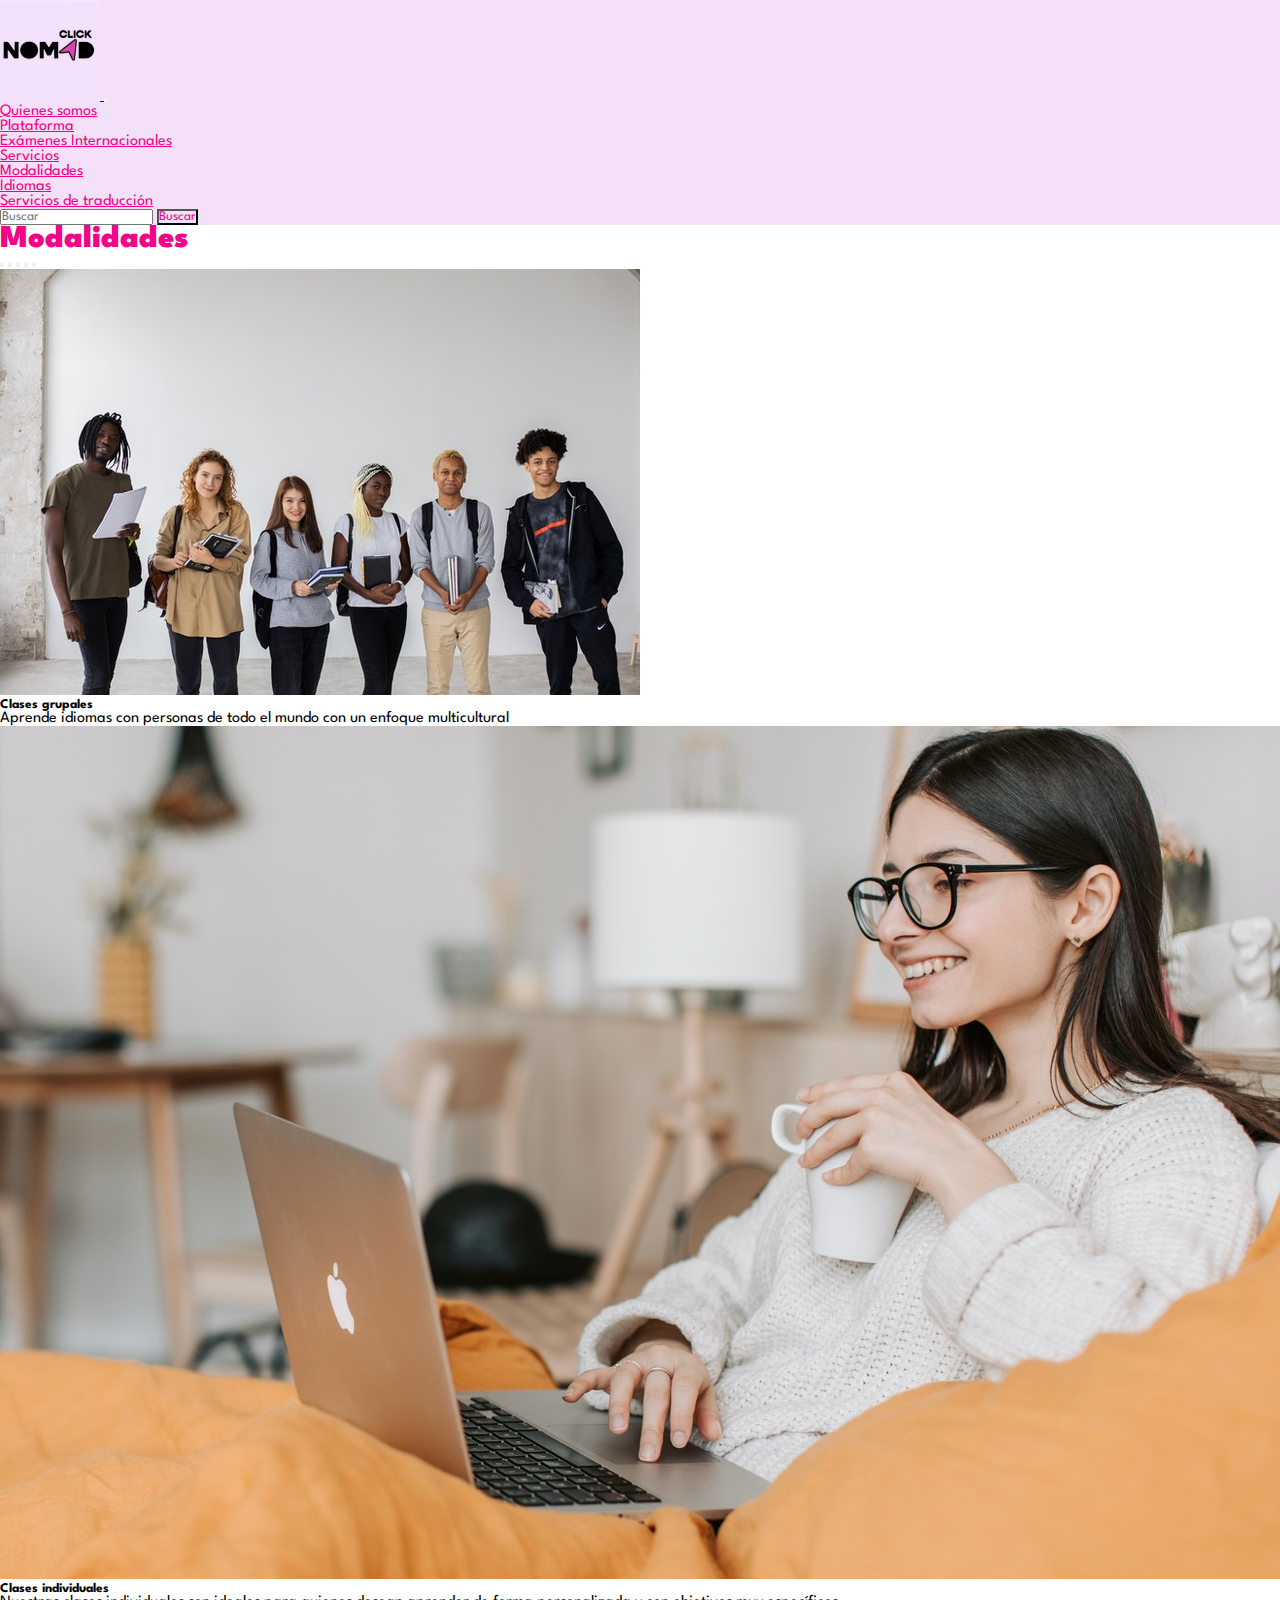
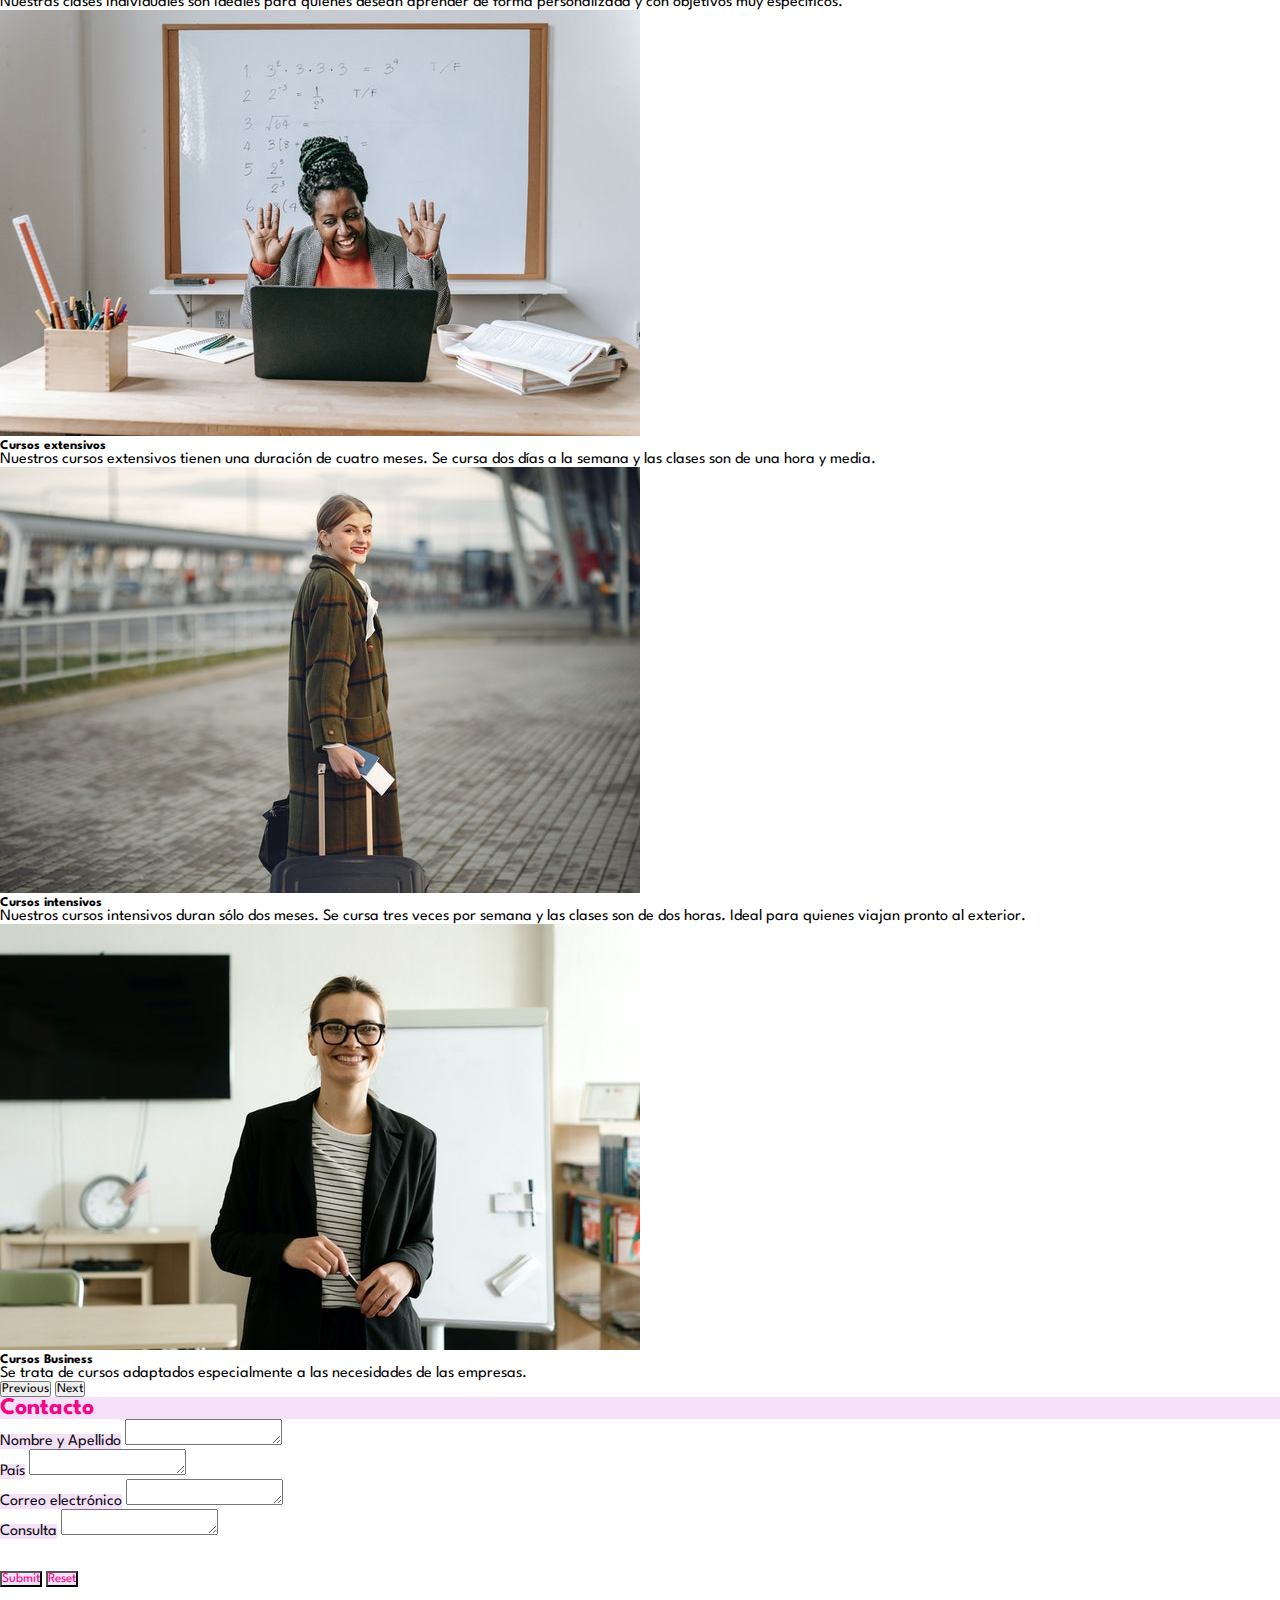
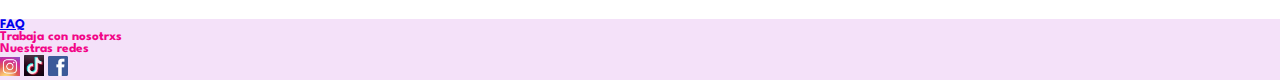
<file: pages/modalidades.html>
<!DOCTYPE html>
<html lang="en">
<head>
  <meta charset="UTF-8">
  <meta name="viewport" content="width=device-width, initial-scale=1">

  <!--Bootstrap CSS-->
  <link href="https://cdn.jsdelivr.net/npm/bootstrap@5.0.2/dist/css/bootstrap.min.css" rel="stylesheet" integrity="sha384-EVSTQN3/azprG1Anm3QDgpJLIm9Nao0Yz1ztcQTwFspd3yD65VohhpuuCOmLASjC" crossorigin="anonymous">
  <!--mi CSS-->
  <link rel="stylesheet" href="../css/style.css">
  <link rel="stylesheet" href="https://cdnjs.cloudflare.com/ajax/libs/animate.css/4.1.1/animate.min.css"/>

  <title>Nomad Click: un sitio, todos los idiomas</title>


</head>
<body>
  <!--inicia la nav-->
  <nav class="navbar navbar-expand-lg navbar navbar-light" style="background-color: #f4e1f9;">
  <div class="container">
    <a class="navbar-brand" href="../index.html">
      <img src="../img/logonomad.png" alt="logo de Nomad Click" width="100" height="100">
    </a>
    <button class="navbar-toggler" type="button" data-bs-toggle="collapse" data-bs-target="#navbarSupportedContent" aria-controls="navbarSupportedContent" aria-expanded="false" aria-label="Toggle navigation">
      <span class="navbar-toggler-icon"></span>
    </button>
    <div class="collapse navbar-collapse" id="navbarSupportedContent">
      <ul class="navbar-nav ms-auto mb-2 mb-lg-0">
        <li class="nav-item">
          <a class="nav-link text-fucsha animate__animated animate__pulse" aria-current="page" href="../index.html">Quienes somos</a>
        </li>
        <li class="nav-item">
          <a class="nav-link text-fucsha animate__animated animate__pulse" href="https://new.edmodo.com/home" target="_blank">Plataforma</a>
        </li>
        <li class="nav-item">
          <a class="nav-link text-fucsha animate__animated animate__pulse" aria-current="page" href="examenesint.html">Exámenes Internacionales</a> 
        </li>
        <li class="nav-item dropdown">
          <a class="nav-link dropdown-toggle text-fucsha animate__animated animate__pulse" href="cursos.html" id="navbarDropdown" role="button" data-bs-toggle="dropdown" aria-expanded="false">
            Servicios
          </a>
          <ul class="dropdown-menu" aria-labelledby="navbarDropdown">
            <li><a class="dropdown-item text-fucsha" href="modalidades.html">Modalidades</a></li>
            <li><a class="dropdown-item text-fucsha" href="idiomas.html">Idiomas</a></li>
            <li><a class="dropdown-item text-fucsha" href="traduccion.html">Servicios de traducción</a></li>
          </ul>
        </li>
      </ul>
      <form class="d-flex">
        <input class="form-control me-2" type="search" placeholder="Buscar" aria-label="Search">
        <button class="btn btn-outline-dark text-fucsha" style="background-color: #f4e1f9" type="submit">Buscar</button>
      </form>
    </div>
  </div>
</nav>
  <!--cierra la nav-->


  <!--abre Main-->
<main>
  <section>
  <div class="container px-4">
  <div class="row gx-5">
    <div>
      <h1 class="text-center py-3 text-fucsha"><b>Modalidades</b></h1>
      <div id="carouselExampleCaptions" class="carousel slide" data-bs-ride="carousel">
  <div class="carousel-indicators">
    <button type="button" data-bs-target="#carouselExampleCaptions" data-bs-slide-to="0" class="active" aria-current="true" aria-label="Slide 1"></button>
    <button type="button" data-bs-target="#carouselExampleCaptions" data-bs-slide-to="1" aria-label="Slide 2"></button>
    <button type="button" data-bs-target="#carouselExampleCaptions" data-bs-slide-to="2" aria-label="Slide 3"></button>
    <button type="button" data-bs-target="#carouselExampleCaptions" data-bs-slide-to="3" aria-label="Slide 4"></button>
    <button type="button" data-bs-target="#carouselExampleCaptions" data-bs-slide-to="4" aria-label="Slide 5"></button>
  </div>
  <div class="carousel-inner">
    <div class="carousel-item active">
      <img src="../img/clasesgrupales.jpg" class="d-block w-100" alt="Foto de Monstera en Pexels">
      <div class="carousel-caption d-none d-md-block">
        <h5>Clases grupales</h5>
        <p>Aprende idiomas con personas de todo el mundo con un enfoque multicultural</p>
      </div>
    </div>
    <div class="carousel-item">
      <img src="../img/clasesindividuales.jpg" class="d-block w-100" alt="Foto de Monstera en Pexels">
      <div class="carousel-caption d-none d-md-block">
        <h5>Clases individuales</h5>
        <p>Nuestras clases individuales son ideales para quienes desean aprender de forma personalizada y con objetivos muy específicos.</p>
      </div>
    </div>
    <div class="carousel-item">
      <img src="../img/cursosextensivos.jpg" class="d-block w-100" alt="Foto de Monstera en Pexels">
      <div class="carousel-caption d-none d-md-block">
        <h5>Cursos extensivos</h5>
        <p>Nuestros cursos extensivos tienen una duración de cuatro meses. Se cursa dos días a la semana y las clases son de una hora y media.</p>
      </div>
    </div>
    <div class="carousel-item">
      <img src="../img/cursosintensivos.jpg" class="d-block w-100" alt="Foto de Monstera en Pexels">
      <div class="carousel-caption d-none d-md-block">
        <h5>Cursos intensivos</h5>
        <p>Nuestros cursos intensivos duran sólo dos meses. Se cursa tres veces por semana y las clases son de dos horas. Ideal para quienes viajan pronto al exterior.</p>
      </div>
    </div>
    <div class="carousel-item">
      <img src="../img/bussiness.jpg" class="d-block w-100" alt="Foto de Monstera en Pexels">
      <div class="carousel-caption d-none d-md-block">
        <h5>Cursos Business</h5>
        <p>Se trata de cursos adaptados especialmente a las necesidades de las empresas.</p>
      </div>
    </div>
  </div>
  <button class="carousel-control-prev" type="button" data-bs-target="#carouselExampleCaptions" data-bs-slide="prev">
    <span class="carousel-control-prev-icon" aria-hidden="true"></span>
    <span class="visually-hidden">Previous</span>
  </button>
  <button class="carousel-control-next" type="button" data-bs-target="#carouselExampleCaptions" data-bs-slide="next">
    <span class="carousel-control-next-icon" aria-hidden="true"></span>
    <span class="visually-hidden">Next</span>
  </button>
</div>
  </div>
</div>
  </section>
  <section class="py-3">
  <div class="container-fluid">
  <div class="row">
    <h2 class="text-center text-fucsha" style="background-color: #f4e1f9">Contacto</h2>
    <article class="formulario">
      <div class="input-group">
  <span class="input-group-text text-dark" style="background-color: #f4e1f9">Nombre y Apellido</span>
  <textarea class="form-control" aria-label="With textarea"></textarea>
        <div class="input-group">
  <span class="input-group-text text-dark" style="background-color: #f4e1f9">País</span>
  <textarea class="form-control" aria-label="With textarea"></textarea>

        <div class="input-group">
  <span class="input-group-text text-dark" style="background-color: #f4e1f9">Correo electrónico</span>
  <textarea class="form-control" aria-label="With textarea"></textarea>

<div class="input-group">
  <span class="input-group-text text-dark" style="background-color: #f4e1f9">Consulta</span>
  <textarea class="form-control" aria-label="With textarea"></textarea>
</div>  
    </article>
  </div>
  </div>
  <div class="d-flex justify-content-end buttons">
  <input class="btn btn-outline-dark text-fucsha" style="background-color: #f4e1f9" type="submit" value="Submit">
  <input class="btn btn-outline-dark text-fucsha" style="background-color: #f4e1f9" type="reset" value="Reset">
  </div>
  </section>
</main>

  <!--cierra Main-->
  <!--abre Footer-->
  <footer id="footer" class="footer-expand-lg navbar navbar-light" style="background-color: #f4e1f9;">
    <div>
  <h5><a href="https://drive.google.com/file/d/1GISNx3VcsMX3gWg50T0qo4j72J3iJnJD/view?usp=sharing" target="_blank">FAQ</a></h3></h5>
  <h5 class="text-fucsha">Trabaja con nosotrxs</h5>
  <h5 class="text-fucsha">Nuestras redes</h5>
    <div class="rounded float-start">
    <a href="https://www.instagram.com/nomad.click/" target="_blank">
    <img src="..//img/instagram.jpg" alt="Seguinos en Instagram" class="img-sm"></a>
    <a href="https://www.tiktok.com/@nomadclick" target="_blank">
    <img src="..//img/tiktok.jpg" alt="Seguinos en Tik Tok" class="img-sm"></a>
    <a href="https://www.facebook.com/NC.NomadClick" target="_blank">
    <img src="..//img/facebook.png" alt="Seguinos en Facebook" class="img-sm"></a></div>
  </div>
    
  </footer>

  <!--cierra Footer-->

<script src="https://cdn.jsdelivr.net/npm/bootstrap@5.1.3/dist/js/bootstrap.bundle.min.js" integrity="sha384-ka7Sk0Gln4gmtz2MlQnikT1wXgYsOg+OMhuP+IlRH9sENBO0LRn5q+8nbTov4+1p" crossorigin="anonymous"></script>  
</body>
</html>
</file>
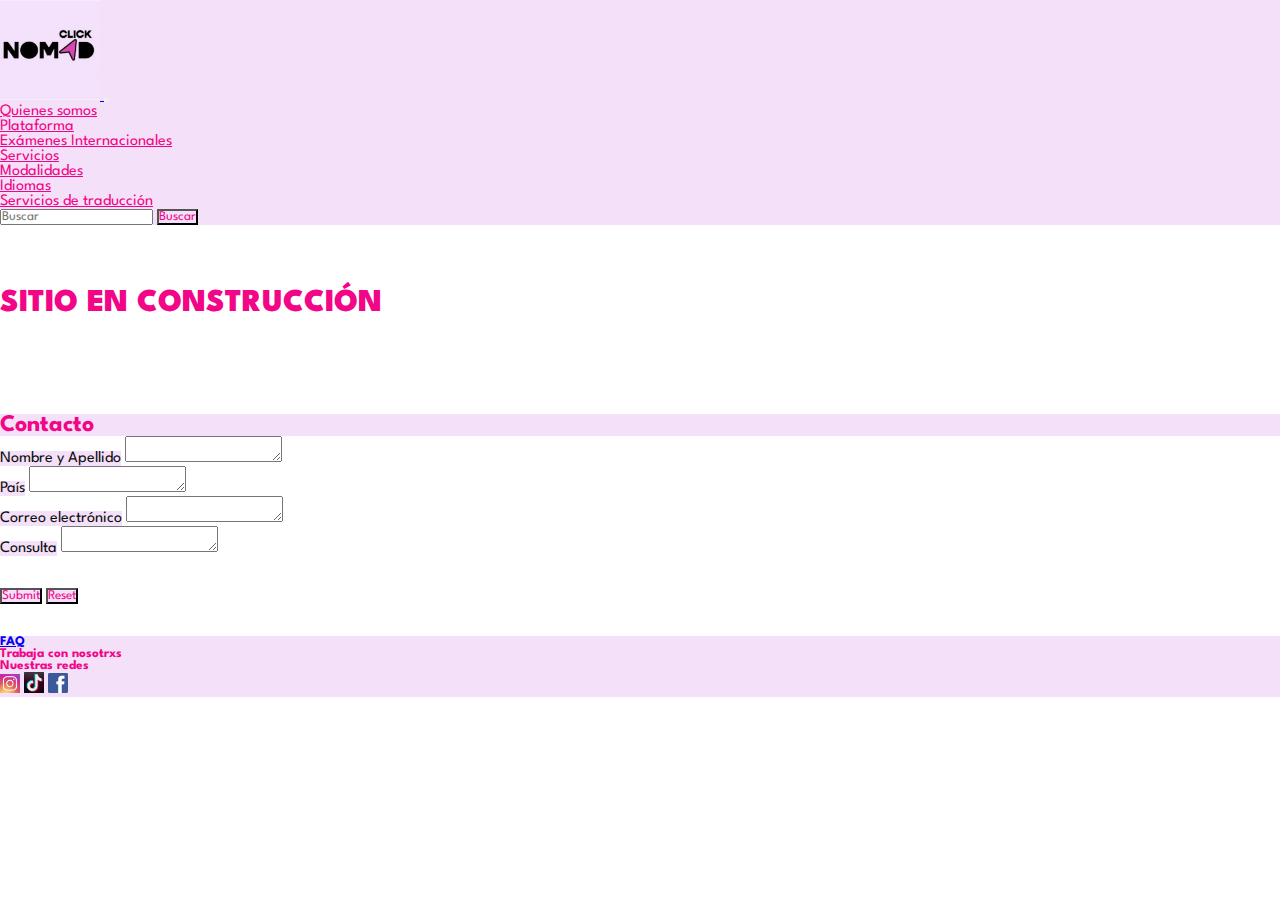
<file: pages/traduccion.html>
<!DOCTYPE html>
<html lang="en">
<head>
  <meta charset="UTF-8">
  <meta name="viewport" content="width=device-width, initial-scale=1">

  <!--Bootstrap CSS-->
  <link href="https://cdn.jsdelivr.net/npm/bootstrap@5.0.2/dist/css/bootstrap.min.css" rel="stylesheet" integrity="sha384-EVSTQN3/azprG1Anm3QDgpJLIm9Nao0Yz1ztcQTwFspd3yD65VohhpuuCOmLASjC" crossorigin="anonymous">
  <!--mi CSS-->
  <link rel="stylesheet" href="../css/style.css">
  <link rel="stylesheet" href="https://cdnjs.cloudflare.com/ajax/libs/animate.css/4.1.1/animate.min.css"/>

  <title>Nomad Click: un sitio, todos los idiomas</title>


</head>
<body>
  <!--inicia la nav-->
  <nav class="navbar navbar-expand-lg navbar navbar-light" style="background-color: #f4e1f9;">
  <div class="container">
    <a class="navbar-brand" href="../index.html">
      <img src="../img/logonomad.png" alt="logo de Nomad Click" width="100" height="100">
    </a>
    <button class="navbar-toggler" type="button" data-bs-toggle="collapse" data-bs-target="#navbarSupportedContent" aria-controls="navbarSupportedContent" aria-expanded="false" aria-label="Toggle navigation">
      <span class="navbar-toggler-icon"></span>
    </button>
    <div class="collapse navbar-collapse" id="navbarSupportedContent">
      <ul class="navbar-nav ms-auto mb-2 mb-lg-0">
        <li class="nav-item">
          <a class="nav-link text-fucsha animate__animated animate__pulse" aria-current="page" href="../index.html">Quienes somos</a>
        </li>
        <li class="nav-item">
          <a class="nav-link text-fucsha animate__animated animate__pulse" href="https://new.edmodo.com/home" target="_blank">Plataforma</a>
        </li>
        <li class="nav-item">
          <a class="nav-link text-fucsha animate__animated animate__pulse" aria-current="page" href="examenesint.html">Exámenes Internacionales</a> 
        </li>
        <li class="nav-item dropdown">
          <a class="nav-link dropdown-toggle text-fucsha animate__animated animate__pulse" href="cursos.html" id="navbarDropdown" role="button" data-bs-toggle="dropdown" aria-expanded="false">
            Servicios
          </a>
          <ul class="dropdown-menu" aria-labelledby="navbarDropdown">
            <li><a class="dropdown-item text-fucsha" href="modalidades.html">Modalidades</a></li>
            <li><a class="dropdown-item text-fucsha" href="idiomas.html">Idiomas</a></li>
            <li><a class="dropdown-item text-fucsha" href="traduccion.html">Servicios de traducción</a></li>
          </ul>
        </li>
      </ul>
      <form class="d-flex">
        <input class="form-control me-2" type="search" placeholder="Buscar" aria-label="Search">
        <button class="btn btn-outline-dark text-fucsha" style="background-color: #f4e1f9" type="submit">Buscar</button>
      </form>
    </div>
  </div>
</nav>
  <!--cierra la nav-->


  <!--abre Main-->
<main>
  <section>
    <h1 class="text-fucsha text-center block-text"><b>SITIO EN CONSTRUCCIÓN</b></h1>
  </section>
  <section class="py-3">
  <div class="container-fluid">
  <div class="row">
    <h2 class="text-center text-fucsha" style="background-color: #f4e1f9">Contacto</h2>
    <article class="formulario">
      <div class="input-group">
  <span class="input-group-text text-dark" style="background-color: #f4e1f9">Nombre y Apellido</span>
  <textarea class="form-control" aria-label="With textarea"></textarea>
        <div class="input-group">
  <span class="input-group-text text-dark" style="background-color: #f4e1f9">País</span>
  <textarea class="form-control" aria-label="With textarea"></textarea>

        <div class="input-group">
  <span class="input-group-text text-dark" style="background-color: #f4e1f9">Correo electrónico</span>
  <textarea class="form-control" aria-label="With textarea"></textarea>

<div class="input-group">
  <span class="input-group-text text-dark" style="background-color: #f4e1f9">Consulta</span>
  <textarea class="form-control" aria-label="With textarea"></textarea>
</div>  
    </article>
  </div>
  </div>
  <div class="d-flex justify-content-end buttons">
  <input class="btn btn-outline-dark text-fucsha" style="background-color: #f4e1f9" type="submit" value="Submit">
  <input class="btn btn-outline-dark text-fucsha" style="background-color: #f4e1f9" type="reset" value="Reset">
  </div>
  </section>
</main>

  <!--cierra Main-->
  <!--abre Footer-->
  <footer id="footer" class="footer-expand-lg navbar navbar-light" style="background-color: #f4e1f9;">
    <div>
  <h5><a href="https://drive.google.com/file/d/1GISNx3VcsMX3gWg50T0qo4j72J3iJnJD/view?usp=sharing" target="_blank">FAQ</a></h3></h5>
  <h5 class="text-fucsha">Trabaja con nosotrxs</h5>
  <h5 class="text-fucsha">Nuestras redes</h5>
    <div class="rounded float-start">
    <a href="https://www.instagram.com/nomad.click/" target="_blank">
    <img src="..//img/instagram.jpg" alt="Seguinos en Instagram" class="img-sm"></a>
    <a href="https://www.tiktok.com/@nomadclick" target="_blank">
    <img src="..//img/tiktok.jpg" alt="Seguinos en Tik Tok" class="img-sm"></a>
    <a href="https://www.facebook.com/NC.NomadClick" target="_blank">
    <img src="..//img/facebook.png" alt="Seguinos en Facebook" class="img-sm"></a></div>
  </div>
    
  </footer>

  <!--cierra Footer-->

<script src="https://cdn.jsdelivr.net/npm/bootstrap@5.1.3/dist/js/bootstrap.bundle.min.js" integrity="sha384-ka7Sk0Gln4gmtz2MlQnikT1wXgYsOg+OMhuP+IlRH9sENBO0LRn5q+8nbTov4+1p" crossorigin="anonymous"></script>  
</body>
</html>
</file>
<file: css/style.css>
/*index*/

@import url('https://fonts.googleapis.com/css2?family=League+Spartan:wght@200;400&display=swap');
*{
	font-family: 'League Spartan', sans-serif;
	margin: 0;
	padding: 0;
}
html{
	font-size: 62,5%;

}
#footer{
	;
}

/*texto*/

.text-fucsha{
	color: #f20587;
}
.text-violet{
	color: #d948b2;
}
.text-pink{
	color: #f4e1f9;
}
.text-dark{
	color: #0d0d0d
}
.text-green{
	color: #0cf2b1;
}
.text-light-grey{
	color: #f0f0f2;
}
.text-orange{
	color: #f27a05;
}

.navbar-light .navbar-nav .nav-link {

color: #f20587;

}
/*background*/

.bg-deepgrey{
	color: #0d0d0d;
}
.bg-pink{
	color: #f4e1f9;
}
.bg-light-grey{
	color: #f0f0f2;
}

/*tamaño de imágenes*/

.img-sm{
	width: 20px;
	height: auto;
}
.img-md{
	margin: 2em 0em 2em 0em;

}

/*tamaño de textos*/

.block-text{
	margin: 2em 0em 3em 0em;
}

.sub-text{
	text-align: justify;
	margin: 1em 2em 1em 2em;
}

/*alineaciones*/

.buttons{
	margin: 2em 2em 2em 0em;
}



.titles{
	margin: 2em 0em 0em 0em;
}

.subtitles{
	margin-top: 1em;
}
</file>
